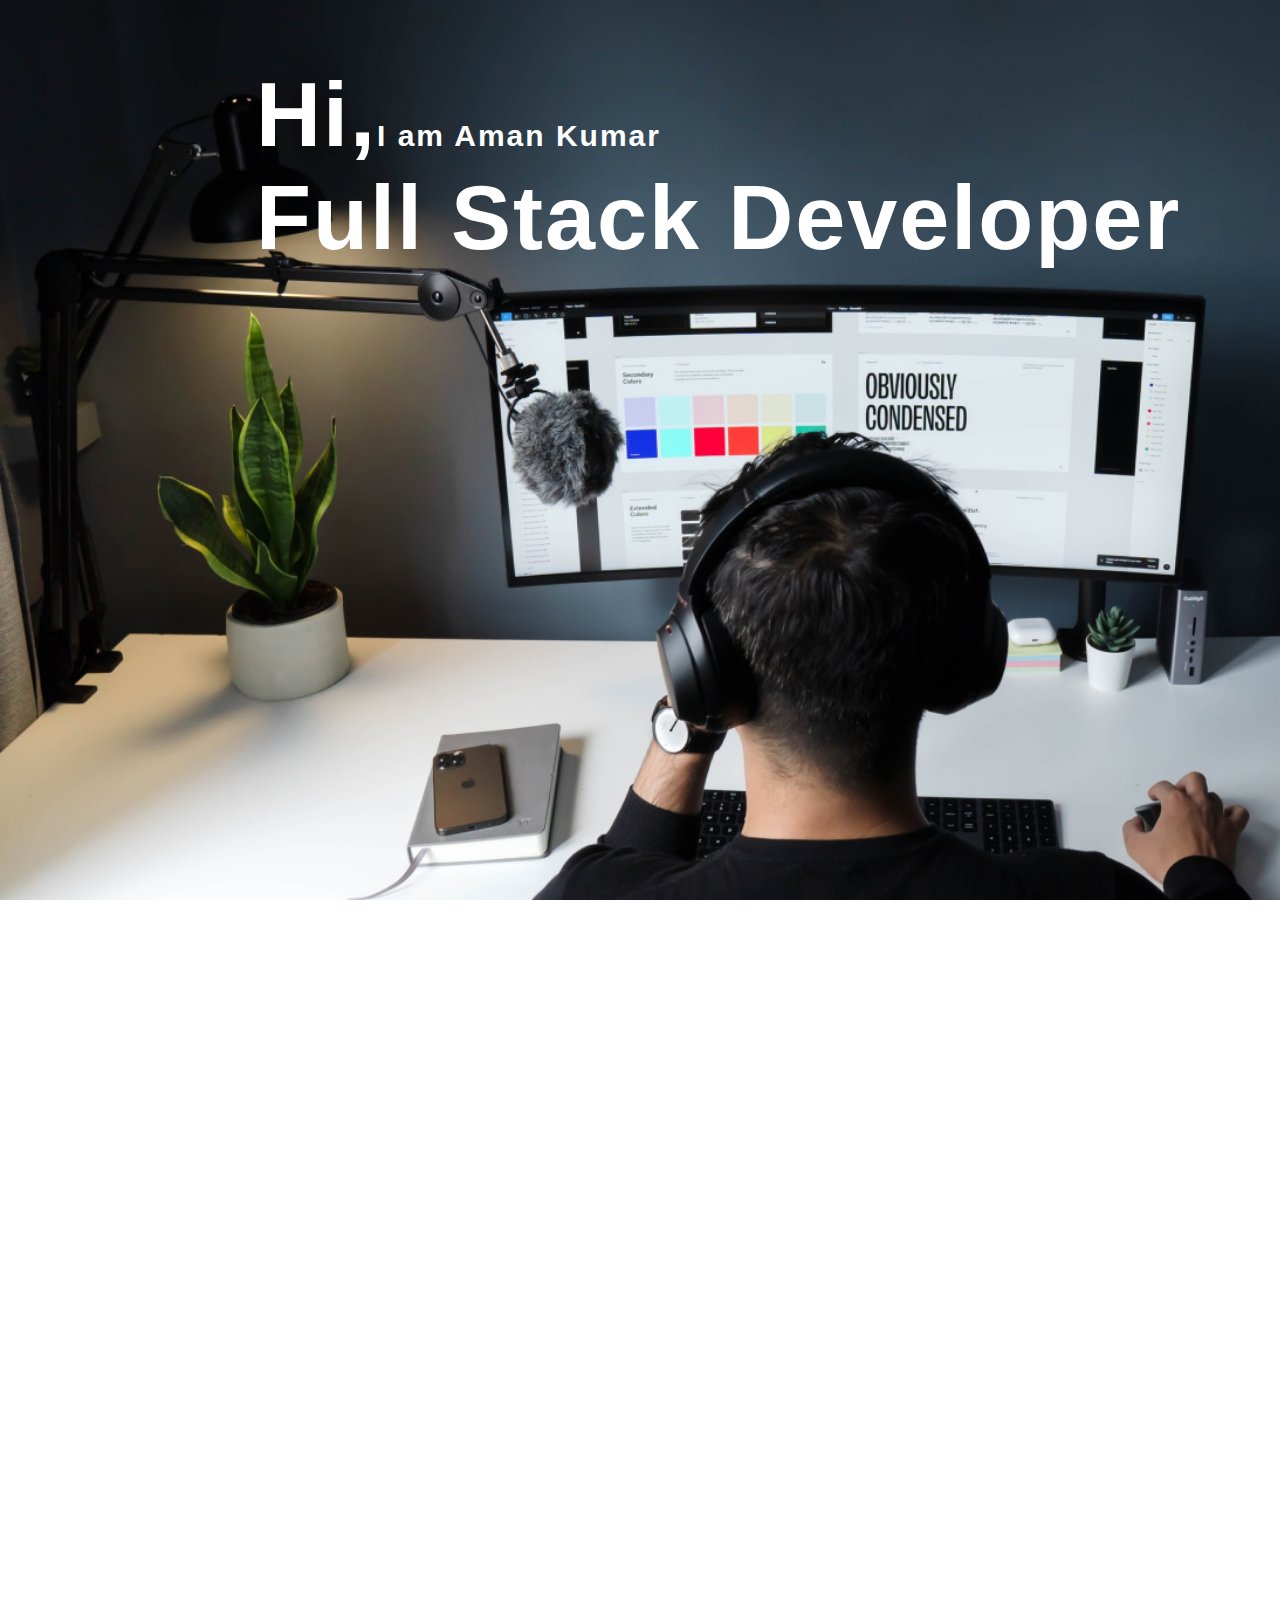
<file: developer/index.html>
<!DOCTYPE html>
<html lang="en">

<head>
    <meta charset="UTF-8">
    <meta http-equiv="X-UA-Compatible" content="IE=edge">
    <meta name="viewport" content="width=device-width, initial-scale=1.0">
    <title>Devloper|landing page </title>
    <link rel="stylesheet" href="form.css">
    <link href="https://fonts.googleapis.com/css2?family=Baloo+Tamma+2&family=Lato:wght@300&family=Montserrat:wght@100&family=Nunito+Sans:wght@200&display=swap" rel="stylesheet">
</head>

<body>
    <section class="img1">
        <div class="text">
            <h1>Hi,<span class="text-1">I am Aman Kumar</span><br> Full Stack Developer</h1>

        </div>
    </section>
    <div class="text-container">
        <section class="text2">
            <p class="text2-2">work, i can do for <span class="you">you</span></p>
        </section>
    </div>
    <div class="card">
        <div class="adjust">
        <div class="card1">
            <div class="image">
                <img src="images/web.png" alt="web Developer">
            </div>
            <div class="content">
                <h2>Web Developer</h2>
                <p>I am a web developer and web designer or i am in advanced in webdeveloper and i am knowing html,css, javascript and some other language in web developer</p>
            </div>
        </div></div>
        <div class="adjust">
        <div class="card1">
        <div class="image">
            <img src="images/mobile.png" alt="Android Developer">
        </div>
        <div class="content">
            <h2>App Developer</h2>
            <p>one of the most essential best practices in app development, mobile or otherwise. Carefully research the targeted capabilities to determine if they are achievable in your mobile web app.</p>
        </div>
    </div></div>
    <div class="adjust">
    <div class="card1">
    <div class="image">
        <img src="images/uiux.png" alt="Ui ux Design">
    </div>
    <div class="content">
        <h2>Ui Ux Design</h2>
        <p>User experience (UX) designers focus on the interaction that users have with products, like websites, apps, and physical objects. They make those everyday interactions useful, enjoyable, and accessible.</p>
    </div>
    </div>
    </div>
    </div>
    <section class="reach">
    <div class="contact-me">
        <h3>contact me</h3>
        <span class="word"><p>DM on Instagram and whatsapp</p><br>
        Gmail- <a href="https://mail.google.com/mail/u/0/#inbox?compose=CllgCKCBBdrRmHQLsZTptmPQnnLHnMKmMNkVfRxfmghqlHzWzMWLgxWBtRzRWMmXvmbZBMtnZGV"> amankhowal1223@gmail.com</a><br>
    Contact- <a href=""></a> 8684838284</span>
    </div>
    <div class="about-me">
        <h3>About Me</h3>
        <p>First, let me introduce myself. My name is Aman kumar, and I’m a full-time front end developer with 1 years experience. In that time, I’ve worked as a front-end developer for both a Forbes 500 consulting firm and a small company.</p>
    </div>
    </section>
    <div class="last">
         <p>Project Done By aman kumar </p>
    </div>

</body>

</html>
</file>
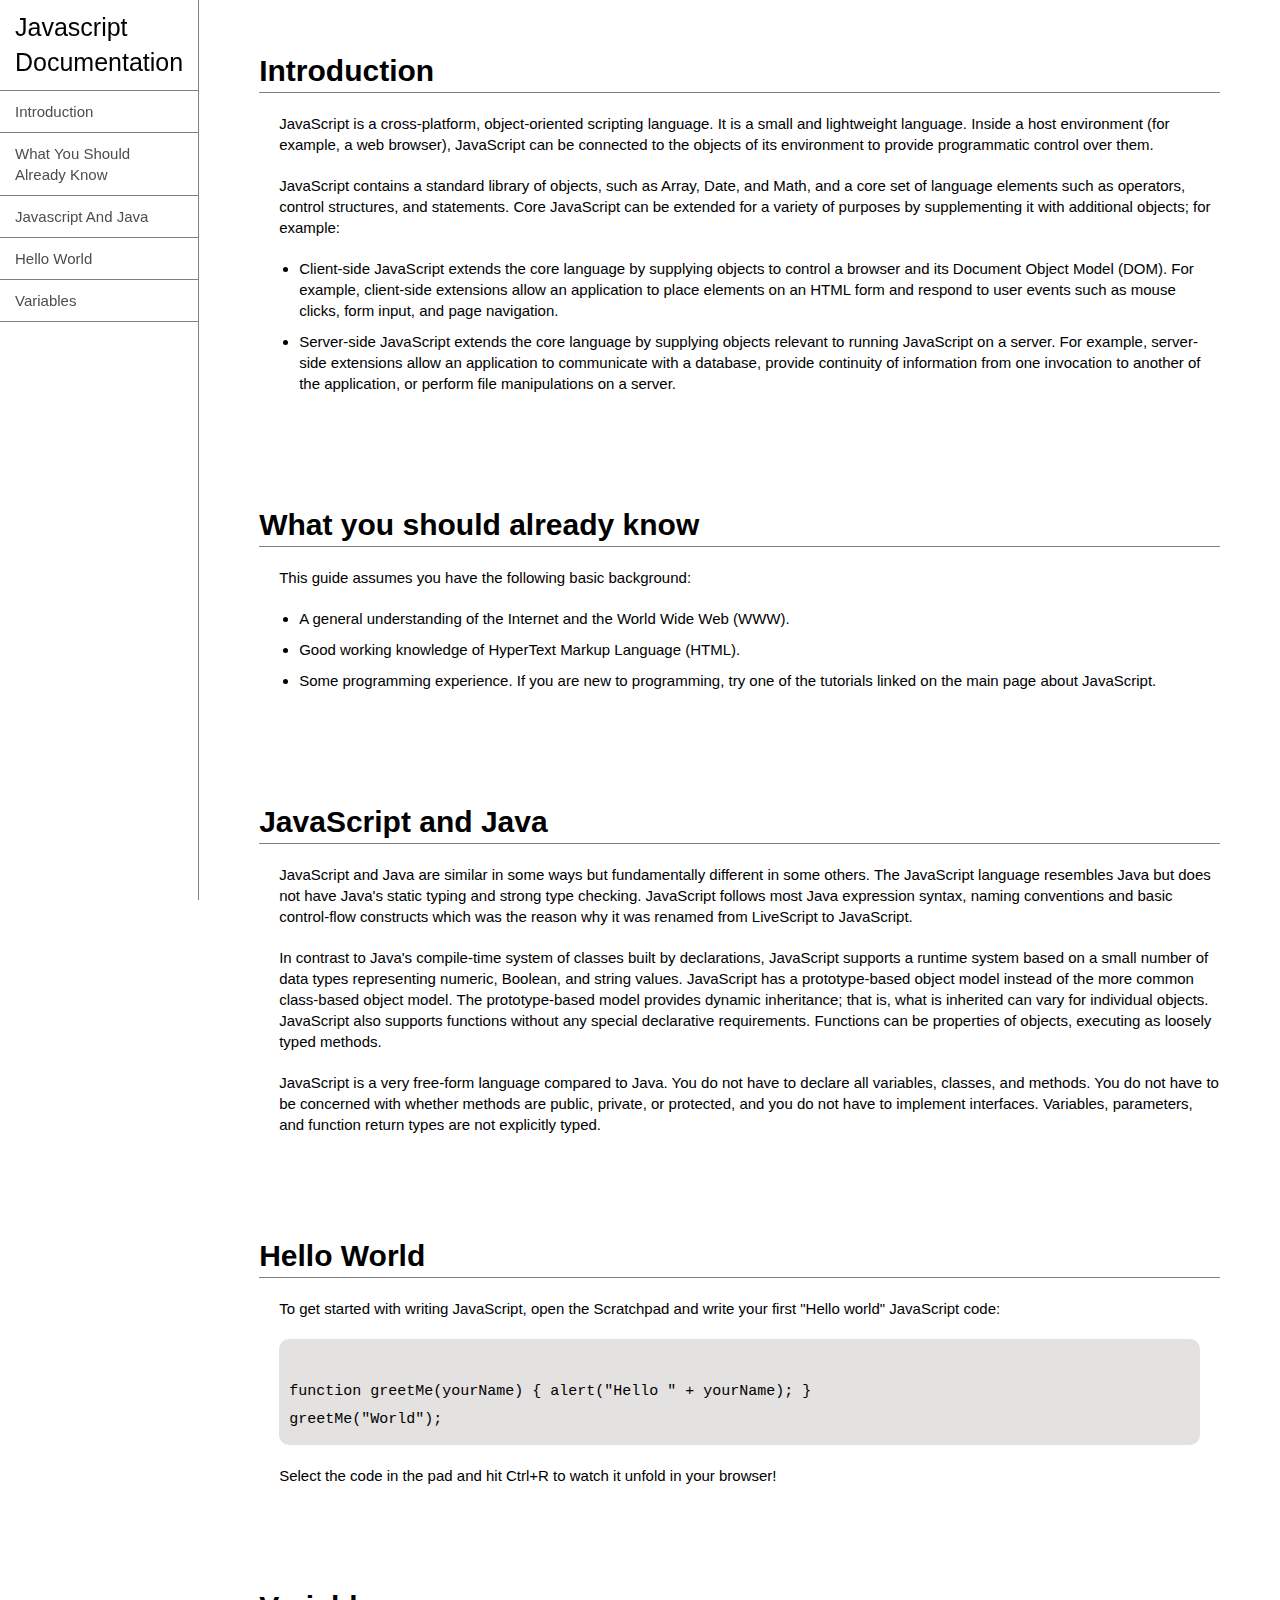
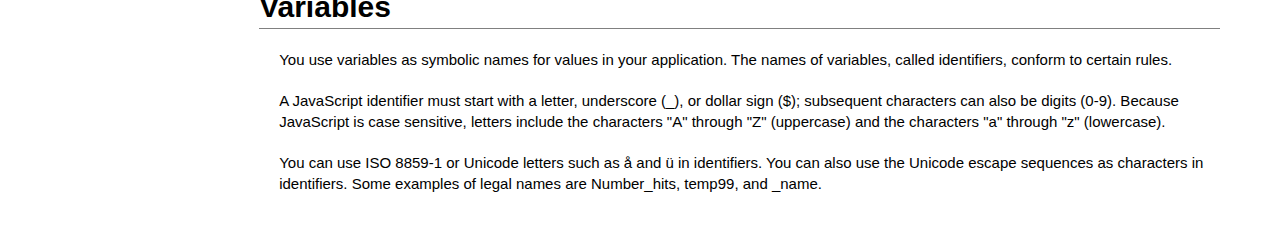
<file: javascript documentation/index.html>
<!DOCTYPE html>
<html lang="en">

<head>
    <meta charset="UTF-8">
    <meta http-equiv="X-UA-Compatible" content="IE=edge">
    <meta name="viewport" content="width=device-width, initial-scale=1.0">
    <title>javascript documentation</title>
    <link rel="stylesheet" href="style.css">
</head>

<body>
    <nav>
        <div class="side">
            <h1>javascript documentation</h1>
            <ul>
                <li><a href="#intro">Introduction</a></li>
                <li><a href="#info">what you should already know</a></li>
                <li><a href="#jj">javascript and java</a></li>
                <li><a href="#first">Hello world</a></li>
                <li><a href="#var">variables</a></li>
            </ul>
        </div>

    </nav>
    <main>
        <section id="intro">
            <div class="introduction">
                <h1>Introduction</h1>
                <p>JavaScript is a cross-platform, object-oriented scripting language. It is a small and lightweight
                    language. Inside a host environment (for example, a web browser), JavaScript can be connected to the
                    objects of its environment to provide programmatic control over them. </p>
                <p>JavaScript contains a standard library of objects, such as Array, Date, and Math, and a core set of
                    language elements such as operators, control structures, and statements. Core JavaScript can be
                    extended for a variety of purposes by supplementing it with additional objects; for example: </p>
                <ul>
                    <li>Client-side JavaScript extends the core language by supplying objects to control a browser and
                        its Document Object Model (DOM). For example, client-side extensions allow an application to
                        place elements on an HTML form and respond to user events such as mouse clicks, form input, and
                        page navigation. </li>
                    <li>Server-side JavaScript extends the core language by supplying objects relevant to running
                        JavaScript on a server. For example, server-side extensions allow an application to communicate
                        with a database, provide continuity of information from one invocation to another of the
                        application, or perform file manipulations on a server.</li>
                </ul>
            </div>
        </section>
        <section id="info">
            <div class="introduction">
                <h1>What you should already know</h1>
                <p>This guide assumes you have the following basic background:</p>
                <ul>
                    <li>A general understanding of the Internet and the World Wide Web (WWW). </li>
                    <li>Good working knowledge of HyperText Markup Language (HTML).</li>
                    <li>Some programming experience. If you are new to programming, try one of the tutorials linked on
                        the main page about JavaScript. </li>
                </ul>
            </div>
        </section>
        <section id="jj">
            <div class="introduction">
                <h1>JavaScript and Java</h1>
                <p>JavaScript and Java are similar in some ways but fundamentally different in some others. The
                    JavaScript language resembles Java but does not have Java's static typing and strong type checking.
                    JavaScript follows most Java expression syntax, naming conventions and basic control-flow constructs
                    which was the reason why it was renamed from LiveScript to JavaScript. </p>
                <p>In contrast to Java's compile-time system of classes built by declarations, JavaScript supports a
                    runtime system based on a small number of data types representing numeric, Boolean, and string
                    values. JavaScript has a prototype-based object model instead of the more common class-based object
                    model. The prototype-based model provides dynamic inheritance; that is, what is inherited can vary
                    for individual objects. JavaScript also supports functions without any special declarative
                    requirements. Functions can be properties of objects, executing as loosely typed methods. </p>
                <p>JavaScript is a very free-form language compared to Java. You do not have to declare all variables,
                    classes, and methods. You do not have to be concerned with whether methods are public, private, or
                    protected, and you do not have to implement interfaces. Variables, parameters, and function return
                    types are not explicitly typed. </p>
            </div>
        </section>
        <section id="first">
            <div class="introduction">
                <h1>Hello World</h1>
                <p>To get started with writing JavaScript, open the Scratchpad and write your first "Hello world"
                    JavaScript code: </p>
                <code>
                        function greetMe(yourName) { alert("Hello " + yourName); }
            greetMe("World");
                    </code>
                <p>Select the code in the pad and hit Ctrl+R to watch it unfold in your browser! </p>

            </div>
        </section>
        <section id="var">
            <div class="introduction">
                <h1>Variables</h1>
                <p>You use variables as symbolic names for values in your application. The names of variables, called identifiers, conform to certain rules. </p>
                <p>A JavaScript identifier must start with a letter, underscore (_), or dollar sign ($); subsequent characters can also be digits (0-9). Because JavaScript is case sensitive, letters include the characters "A" through "Z" (uppercase) and the characters "a" through "z" (lowercase). </p>
                <p>You can use ISO 8859-1 or Unicode letters such as å and ü in identifiers. You can also use the Unicode escape sequences as characters in identifiers. Some examples of legal names are Number_hits, temp99, and _name. </p>
            </div>
        </section>

    </main>

</body>

</html>
</file>
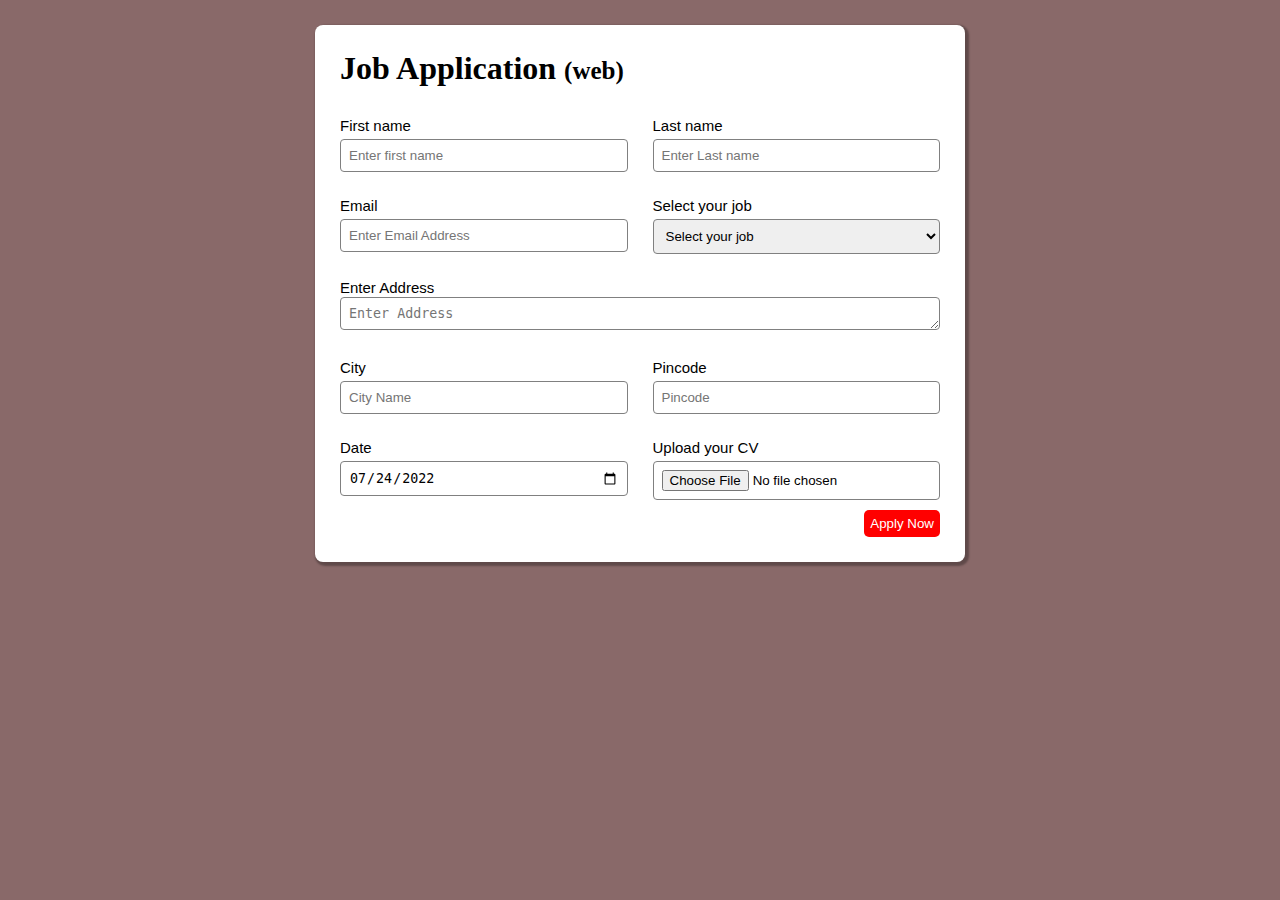
<file: loginpage/index.html>
<!DOCTYPE html>
<html lang="en">
<head>
    <meta charset="UTF-8">
    <meta http-equiv="X-UA-Compatible" content="IE=edge">
    <meta name="viewport" content="width=device-width, initial-scale=1.0">
    <link rel="stylesheet" href="style.css">
    <title>agian login page</title>
</head>
<body>
    <div class="container">
        <div class="login-page">
            <h1>Job Application <span class="title">(web)</span></h1>
       
                <form action="">
                    <div class="input-container">
                    <div class="apply-job">
                        <label for="first-name">First name</label>
                        <input type="text" id="first-name" name="first-name" placeholder="Enter first name">
                    </div>
                    <div class="apply-job">
                        <label for="last-name">Last name</label>
                        <input type="text" id="last-name" name="last-name" placeholder="Enter Last name">
                    </div>
                    <div class="apply-job">
                        <label for="email">Email</label>
                        <input type="email" id="email" name="email" placeholder="Enter Email Address">
                    </div>
                    <div class="apply-job">
                        <label for="jobs">Select your job</label>
                        <select name="jobs" id="jobs">
                            <option value="jobs">Select your job</option>
                            <option value="Frontend">Frontend Developer</option>
                            <option value="Backend">Backend developer</option>
                            <option value="Full-stack">Full-stack Developer</option>
                            <option value="Application">Web Application</option>
                        </select>
                     
                    </div>
                    <div class="apply-address">
                        <label for="address">Enter Address</label>
                        <textarea name="address" id="address cols="30" rows="1" placeholder="Enter Address"></textarea>
                    </div>
                    <div class="apply-job">
                        <label for="city">City</label>
                        <input type="text" id="city" name="city" placeholder="City Name">
                    </div>
                    <div class="apply-job">
                        <label for="pincode">Pincode</label>
                        <input type="number" id="pincode" name="pincode" placeholder="Pincode">
                    </div>
                    <div class="apply-job">
                        <label for="date">Date</label>
                        <input type="date" id="date" name="date" value="2022-07-24">
                    </div>
                    <div class="apply-job">
                        <label for="cv">Upload your CV</label>
                        <input type="file" id="cv" name="cv">
                    </div>
                </div>
                <div class="button-name">
                    <button value="submit">Apply Now</button>
                </div>
                </form>
              
            
        </div>
    </div>
    
</body>
</html>
</file>
<file: developer/form.css>
*{
    margin: 0;
    padding: 0;
    box-sizing: border-box;
    overflow-x: hidden;
}
body,html{
    margin: 0;
    height: 100%;


}
.img1{
    background-image: url(images/developer.png);
    min-height: 100%;
    background-position: fixed;
    background-size: cover;
    background-repeat: no-repeat;
   
}
.text{
    color: white;
    font-size: 45px;
    font-family: sans-serif;
    width: 100%;
    height: 100%;
    top: 30%;
    left: 20%;
    position: relative;
    letter-spacing: 2px;
    padding-top: 5%;
      
   
    
}
.text-1{
    font-size: 30px;

}
.text-1:hover{
    color: aquamarine;
    transition: 0.5s ease-out;
}
.text-container{
    height: 20%;
    background-color: black;
}
.text2{
    height: 60%;
   
    color: white;
    font-size: 60px;
    text-transform: uppercase;
    text-align: center;
    font-family: sans-serif;
    position: relative;
    top: 20%;
    background-color: black;
    overflow: hidden;
    
    
}
 .you{
    font-size:70px;
}
.card{
    display: grid;
    grid-template-columns: repeat(auto-fit , minmax(320px , 1fr));
}
.card1{
    height: 380px;
    width: 320px;
    margin: 35px 0;
    border-radius: 5px;
    box-shadow: 1px 1px 2px rgba(1, 1, 1, 0.2);
    transition: 0.3s ease-in-out;
    
}
.card1:hover{
    transform: scale(1.05);
    border-radius: 10px;
    box-shadow: 5px 5px 5px rgba(1, 1, 1, 0.5);
}
.adjust{
    display: flex;
    justify-content: center;
    align-items: center;
}
.content h2{
    text-align: center;
    text-transform: uppercase;
    margin: 5px 0;
    color: darkred;
}
.content{
    max-width: 320px;
}
.content p{
    letter-spacing: 1px;
}
.reach{
  
    display: flex;
    
   
    
}
.contact-me{
 width: 50%;
    background-color: chocolate;
    padding-bottom: 20px;
}
.about-me{
  width: 50%;
    background-color: cadetblue;
    padding-bottom: 20px;
}
h3{
   position: relative;
   left: 15%;
   margin: 20px 0;
   text-transform: uppercase;
   font-family: 'Nunito Sans', sans-serif;
   color: lightcyan;
   font-weight: 700;
   font-size: 35px;
}
h3:hover{
    color: blanchedalmond;
    transform:scale(1.02);
    transition: 0.3s ease-in-out;
    cursor: pointer;
}
.word{
    position: relative;
    left: 15%;
    

}
.word p{
    margin: 10px 0;
}
.about-me p{
    font-size: 20px;
    position: relative;
    left: 15%;
    padding-right:180px;
}
.last{
    
    background-color: black;
    text-align: center;
    
    }
.last p{
    text-transform: capitalize;
    font-size:25px ;
    color: white;
    font-weight: 500;
    font-family: Georgia, 'Times New Roman', Times, serif;
    padding: 10px 0;
    
    
}
@media (max-width:600px){
    .img1{
        min-height: 50vh;
    }
    .text{
        
        font-size: 15px;
    }
    .text-1{
        font-size: 15px;
    }
    .text2{
        font-size: 24px;
    }
    .you{
        font-size: 32px;
    }
    .text-container{
        height: 15%;
    }
    .reach{
        flex-direction: column;
    }
    .contact-me{
        width: 100%;
         background-color: chocolate;
         
     }
     .about-me{
       width: 100%;
         background-color: cadetblue;
     }
}
</file>
<file: javascript documentation/style.css>
*{
    margin: 0;
    padding: 0;
box-sizing: border-box;
}
html{
    line-height: 1.4;
    font-family: sans-serif;
    font-size: 15px;
    scroll-behavior: smooth;
}
body{
    display: flex;
}
nav{
    height: 100vh; 
    border-right: 1px solid grey;
    position: sticky;
    top: 0;
}
    .side{
    display: flex;
    flex-direction: column;
  
    text-transform: capitalize; 
    max-width: 250px; 
   
}


.side ul li{
    list-style: none;
    font-size:15px;
  font-family: 'Franklin Gothic Medium', 'Arial Narrow', Arial, sans-serif;
  font-weight: 400;
  border-bottom:1px solid grey;
  padding: 10px 15px;
  transition: 0.3s ease-in-out;
  
}
.side ul li:hover{
    background-color: rgb(222, 217, 217);
    transition: 0.3s ease-in-out;
}
.side ul li a{
    text-decoration: none;
    color:rgb(82, 76, 76);
}

.side h1{
  font-size:25px;
  font-family: 'Franklin Gothic Medium', 'Arial Narrow', Arial, sans-serif;
  font-weight: 400;
  border-bottom:1px solid grey;
  padding: 10px 15px;
}
.introduction{
    padding: 50px 60px;
    display: flex;
    flex-direction: column;
    gap: 20px;
}
.introduction h1{
    border-bottom: 1px solid grey;
}
.introduction p{
    padding-left: 20px;
}
.introduction ul{
    padding-left: 40px;
    
    
}
.introduction ul li{
    padding-bottom: 10px;
}
code{
    white-space: pre-line;
    padding: 10px;
   
    background-color: rgb(228, 225, 225);
    line-height: 1.9;
    border-radius: 10px;
    margin: 0 20px ;
}
@media (max-width:600px){
    .introduction{
        padding: 20px 25px;
        display: flex;
        flex-direction: column;
        gap: 10px;
    }
     nav{
        max-width: 150px;
     }
     .side h1{
        font-size: 18px;
     }
     .side ul li a{
        font-size: 14px;
     }
     .introduction h1{
      font-size: 18px; 
    }
    .introduction p{
        font-size: 12px;
    }
    .introduction ul li{
        font-size: 12px;
    }
    code{
        font-size: 12px;
    }
}
</file>
<file: loginpage/style.css>
*{
    margin: 0;
    padding: 0;
    box-sizing: border-box;
}
body{
    background-color:rgb(137, 105, 105);
}
.container{
    max-width: 900px;
   
    margin: 0 auto;
}
.login-page{
    max-width: 650px;
    background-color: white;
    margin: 0 auto;
    margin-top: 25px;
    padding: 25px;
    box-shadow: 2px 2px 2px 2px rgba(1, 1, 1, 0.3);
    border-radius: 8px;
}
.title{
    font-size: 25px;
}
.input-container{
    display: grid;
    grid-template-columns: repeat(auto-fit , minmax(240px , 1fr));
    gap: 25px;
    margin-top: 30px;
}
.apply-job{
    display: flex;
    flex-direction: column;
    gap:5px ;
}
label{
    font-size: 15px ;
    font-family: sans-serif;
    font-weight:400 ;
}
select,textarea,input{
    padding: 8px;
    border: 1px solid grey;
    border-radius: 4px;
    
}
input:focus{
    outline-color: aqua;
}
.button-name{
    display: flex;
    justify-content: flex-end;
    margin-top: 10px;
}

button{
    background-color: red;
    color: white;
    border: transparent solid 1px;
    padding: 5px;
    border-radius: 5px;
    transition: 0.4s ease-in;
}
button:hover{
    background-color: yellow;
    color: black;
    transition: 0.5s ease-out;
    cursor: pointer;
}
.apply-address{
    grid-column: 1/span 2;
}
textarea{
    width: 100%;
}
@media (max-width:450px){
    .apply-address{
        grid-column: 1/span 1;
    }
}
</file>
